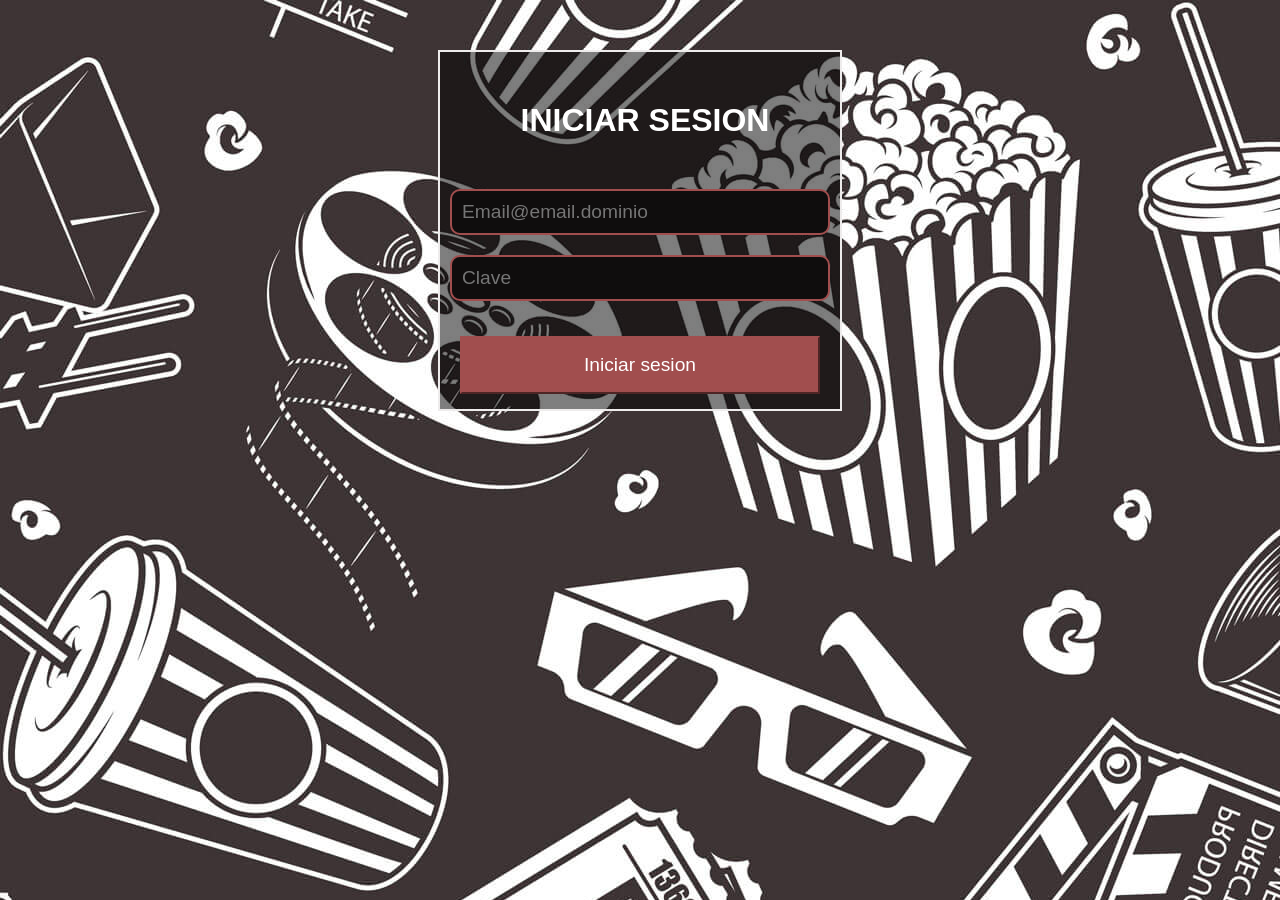
<file: target/usuariosAdministrador-1.0/iniciosesion.html>
<!DOCTYPE html>
<html lang="en">
<head>
    <meta charset="UTF-8">
    <meta name="viewport" content="width=device-width, initial-scale=1.0">
    <link rel="preload" href="iniciosesion.css" as="style">
    <link rel="stylesheet" href="iniciosesion.css">
    <title>Iniciar Sesion</title>
</head>
<body>
    <div class="container">
        <h1>INICIAR SESION</h1>
        <form action="/proyecto_final/login" method="POST" id="formulario">
            <input type="text" 
                name="email" id="usuario" 
                placeholder="Email@email.dominio"
                >
            <small id="e-usuario"></small>
            <input type="password" name="password" id="password" placeholder="Clave">
            <small id="e-password"></small>
            <button type="submit">Iniciar sesion</button>

        </form>
    </div>
    <script src="./js/iniciarsesion.js"></script>
</body>
</html>
</file>
<file: target/usuariosAdministrador-1.0/iniciosesion.css>
body{
    margin: 0;
    padding: 0;
    box-sizing: border-box;
    background-image: url(./images/bg-register.jpg);
    background-color: black;
    color: white;
    font-family: Arial, sans-serif;
}

.container{
    margin: 50px auto 50px auto;
    width: 50vw;
    height: 100%;
    max-width: 400px;
    background-color: rgba(0, 0, 0,0.5);
    border: 2px solid #eeecec;
    text-align: center;
    transform: scale(0.5);
    animation: grow 1s linear forwards;

    & h1{
        margin-top: 50px;
        margin-left: 10px;
        /* padding-top: 50px; */
    }
    #formulario{
        display: flex;
        flex-direction: column;
        row-gap: 10px;
        margin-top: 50px;
        width: 100%;

        & input{
            margin: 0 10px;
            font-size: 1.2rem;
            border-radius: 10px;
            padding: 10px;
            background-color: rgb(15, 13, 13);
            border: 2px solid #a14e4e;
            color: #FFF;

        };

        & small{
            color: rgba(236, 10, 10,0.9);
            background-color: black;
        }

        & button{
            padding: 1rem 1.5rem;
            background-color:#a14e4e;
            display: block;
            width: 90%;
            margin: 15px auto;
            border-color: #a14e4e;
            color: #FFF;
            font-size: 1.2rem;
            font-weight: 500;
        }
        
    }
   
}

@keyframes grow {
    to {
        transform: scale(1);
    }
}
</file>
